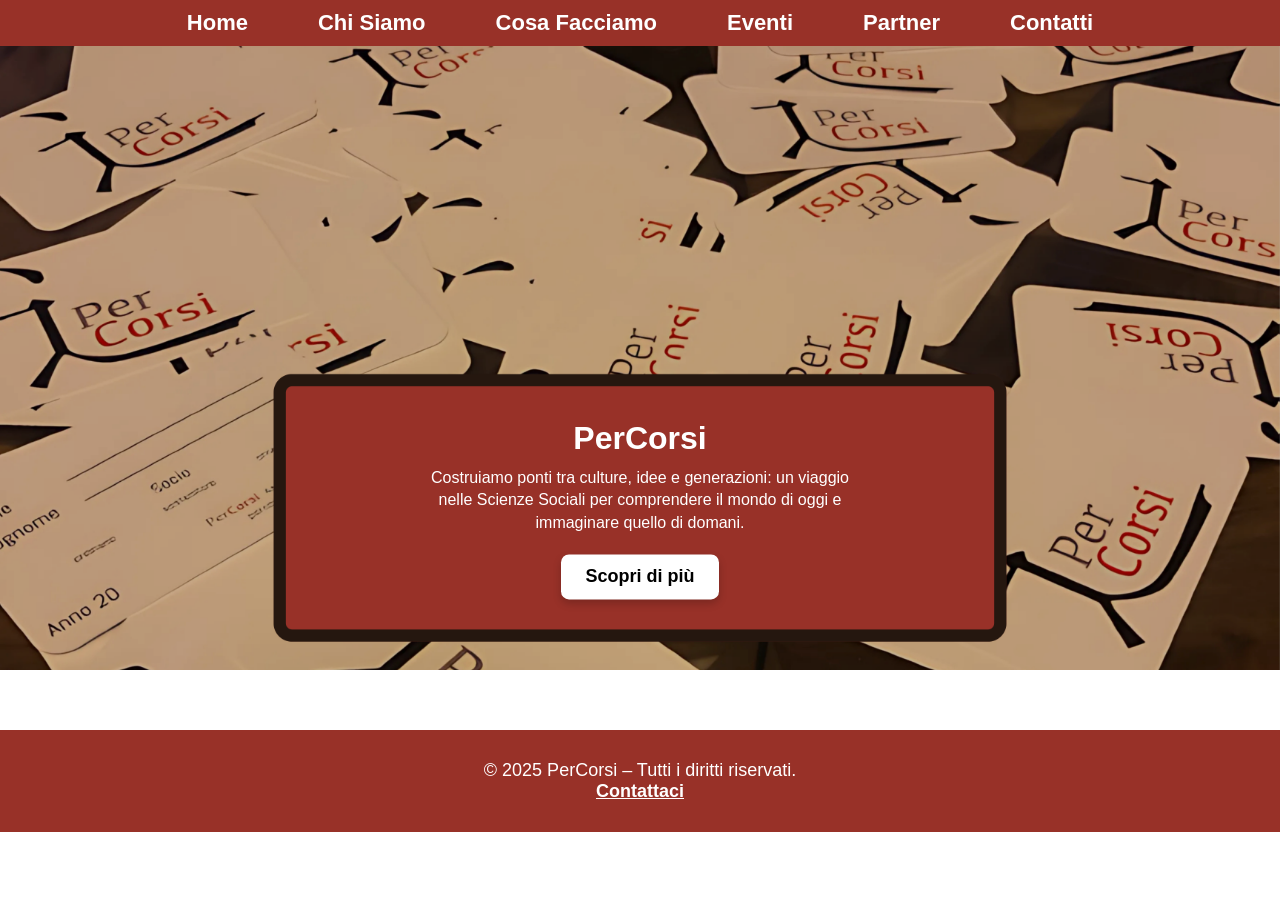
<file: index.html>
<!DOCTYPE html>
<html lang="it">

<head>
  <meta charset="UTF-8" />
  <meta name="viewport" content="width=device-width, initial-scale=1.0" />
  <title>PerCorsi</title> 
  <link rel="stylesheet" href="style.css">
  <link rel="stylesheet" href="StyleMobile.css">
  <script src="script.js"></script>
</head>

<body>

<nav>
  <div class="nav-container">
    <button class="menu-toggle" id="mobile-menu-btn" aria-label="Apri menu">☰</button>
    <ul id="nav-links">
      <li><a href="index.html">Home</a></li>
      <li><a href="chi_siamo.html">Chi Siamo</a></li>
      <li><a href="cosa_facciamo.html">Cosa Facciamo</a></li>
      <li><a href="eventi.html">Eventi</a></li>
      <li><a href="partner.html">Partner</a></li>
      <li><a href="contatti.html">Contatti</a></li>
    </ul>
  </div>
</nav>

<div class="banner-container">
  <img src="immagini/Banner_sito_Percorsi.png" alt="Banner PerCorsi" class="banner" />

  <div class="text-container">
    <h2>PerCorsi</h2>
    <p>
      Costruiamo ponti tra culture, idee e generazioni: un viaggio nelle Scienze Sociali
      per comprendere il mondo di oggi e immaginare quello di domani.
    </p>
       <a href="#contenuto" class="scroll-button">Scopri di più</a>
  </div>
</div>

<div id="contenuto" class="fade-in"></div>

<footer>
  © 2025 PerCorsi – Tutti i diritti riservati.<br>
  <a href="contatti.html">Contattaci</a>
</footer>

</body>

</html>
</file>
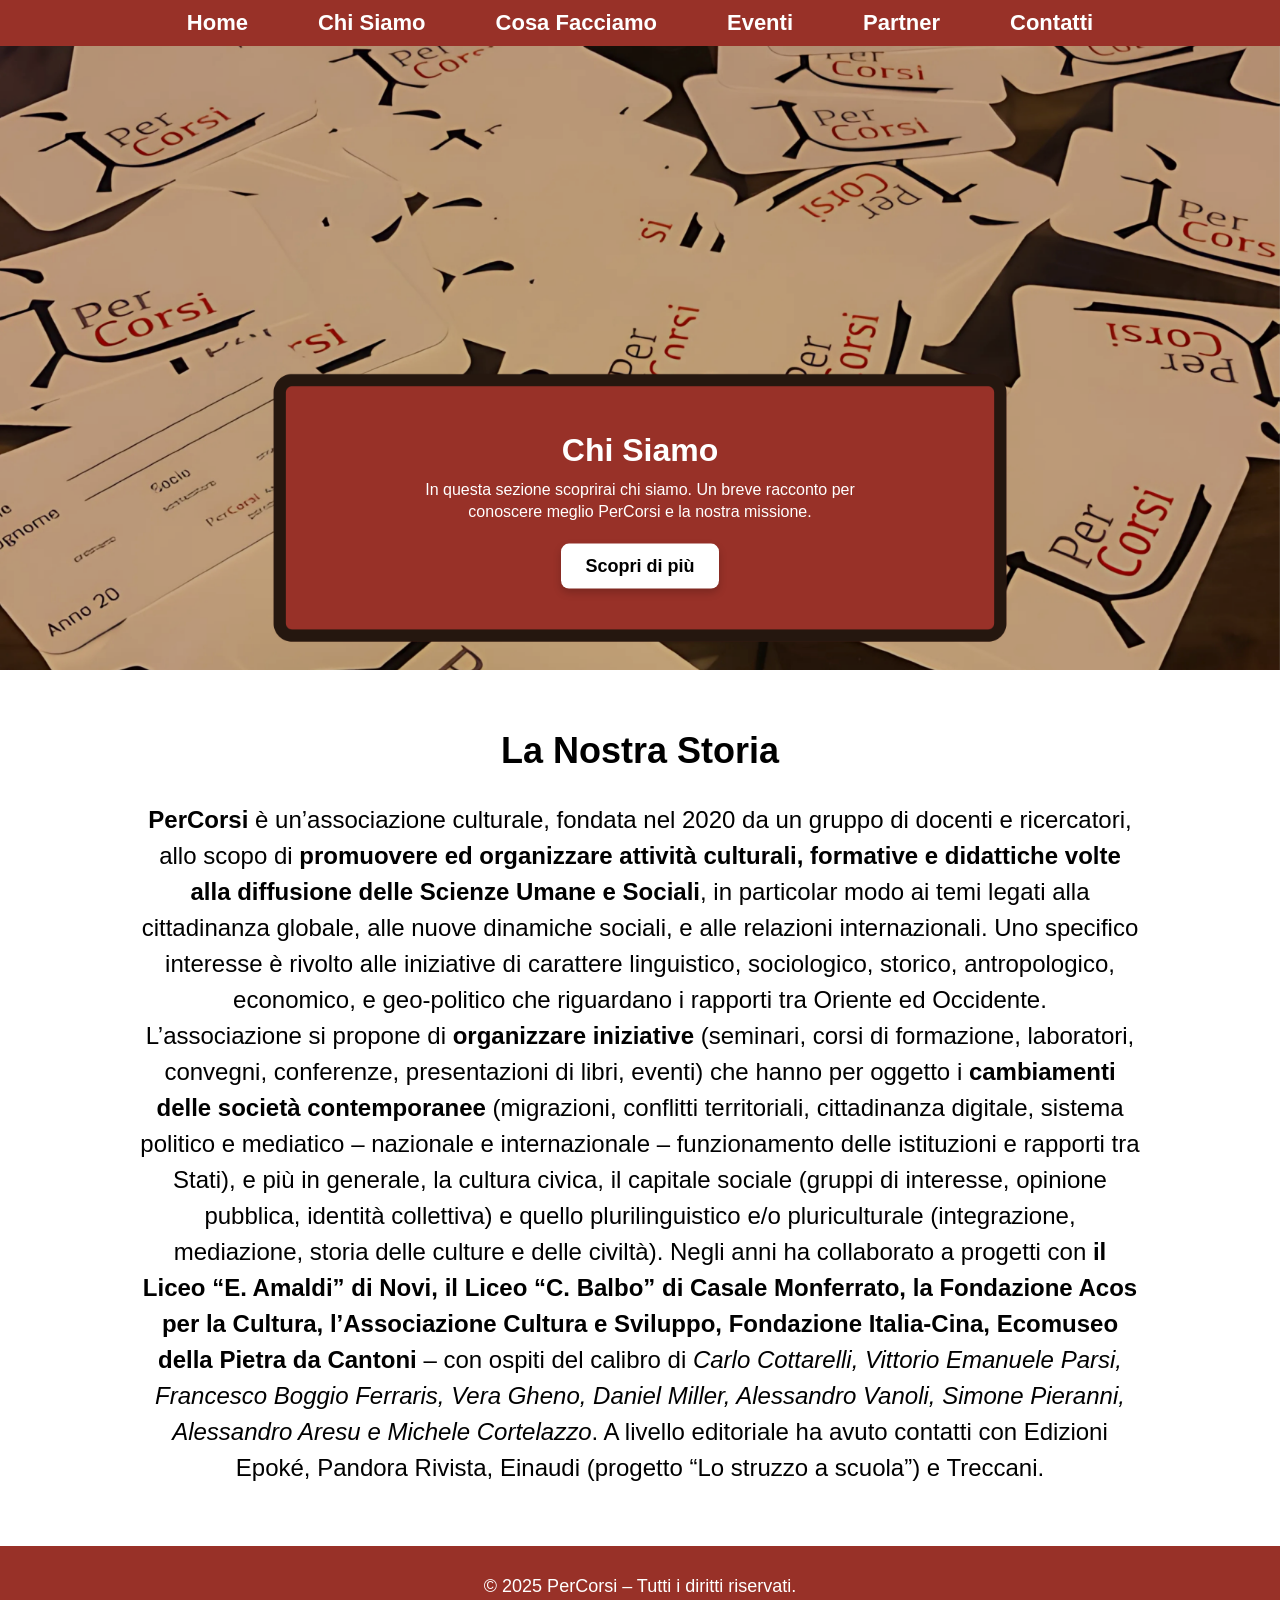
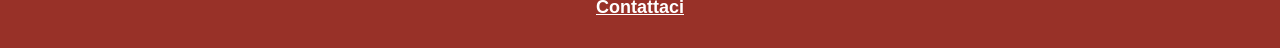
<file: chi_siamo.html>
<!DOCTYPE html>
<html lang="it">

<head>
    <meta charset="UTF-8" />
    <meta name="viewport" content="width=device-width, initial-scale=1.0" />
    <title>CHI SIAMO - PERCORSI</title>
    <link rel="stylesheet" href="style.css">
    <link rel="stylesheet" href="StyleMobile.css">
    <script src="script.js"></script>
</head>

<body>

  <nav>
    <div class="nav-container">
      <button class="menu-toggle" id="mobile-menu-btn" aria-label="Apri menu">☰</button>
      <ul id="nav-links">
        <li><a href="index.html">Home</a></li>
        <li><a href="chi_siamo.html">Chi Siamo</a></li>
        <li><a href="cosa_facciamo.html">Cosa Facciamo</a></li>
        <li><a href="eventi.html">Eventi</a></li>
        <li><a href="partner.html">Partner</a></li>
        <li><a href="contatti.html">Contatti</a></li>
      </ul>
    </div>
  </nav>

  <div class="banner-container">
    <img src="immagini/Banner_sito_Percorsi.png" alt="Banner PerCorsi" class="banner" />
    <div class="text-container">
      <h2>Chi Siamo</h2>
      <p>
        In questa sezione scoprirai chi siamo.
        Un breve racconto per conoscere meglio PerCorsi e la nostra missione.
      </p>
      <a href="#contenuto" class="scroll-button">Scopri di più</a>
    </div>
  </div>

  <div id="contenuto" class="fade-in">
    <div class="chi-siamo-container">
      <header>
        <h2>La Nostra Storia</h2>
      </header>

      <p><b>PerCorsi</b> è un’associazione culturale, fondata nel 2020 da un gruppo di docenti e ricercatori, allo scopo di <b>promuovere ed organizzare attività culturali, formative e didattiche volte alla diffusione delle Scienze Umane e Sociali</b>, in particolar modo ai temi legati alla cittadinanza globale, alle nuove dinamiche sociali, e alle relazioni internazionali. Uno specifico interesse è rivolto alle iniziative di carattere linguistico, sociologico, storico, antropologico, economico, e geo-politico che riguardano i rapporti tra Oriente ed Occidente. <br>
      L’associazione si propone di <b>organizzare iniziative</b> (seminari, corsi di formazione, laboratori, convegni, conferenze, presentazioni di libri, eventi) che hanno per oggetto i <b>cambiamenti delle società contemporanee</b> (migrazioni, conflitti territoriali, cittadinanza digitale, sistema politico e mediatico – nazionale e internazionale – funzionamento delle istituzioni e rapporti tra Stati), e più in generale, la cultura civica, il capitale sociale (gruppi di interesse, opinione pubblica, identità collettiva) e quello plurilinguistico e/o pluriculturale (integrazione, mediazione, storia delle culture e delle civiltà).
      Negli anni ha collaborato a progetti con <b>il Liceo “E. Amaldi” di Novi, il Liceo “C. Balbo” di Casale Monferrato, la Fondazione Acos per la Cultura, l’Associazione Cultura e Sviluppo, Fondazione Italia-Cina, Ecomuseo della Pietra da Cantoni</b> – con ospiti del calibro di <i>Carlo Cottarelli, Vittorio Emanuele Parsi, Francesco Boggio Ferraris, Vera Gheno, Daniel Miller, Alessandro Vanoli, Simone Pieranni, Alessandro Aresu e Michele Cortelazzo</i>. A livello editoriale ha avuto contatti con Edizioni Epoké, Pandora Rivista, Einaudi (progetto “Lo struzzo a scuola”) e Treccani. <br></p>
    </div>
  </div>

  <footer>
    © 2025 PerCorsi – Tutti i diritti riservati.<br>
    <a href="contatti.html">Contattaci</a>
  </footer>

</body>
</html>
</file>
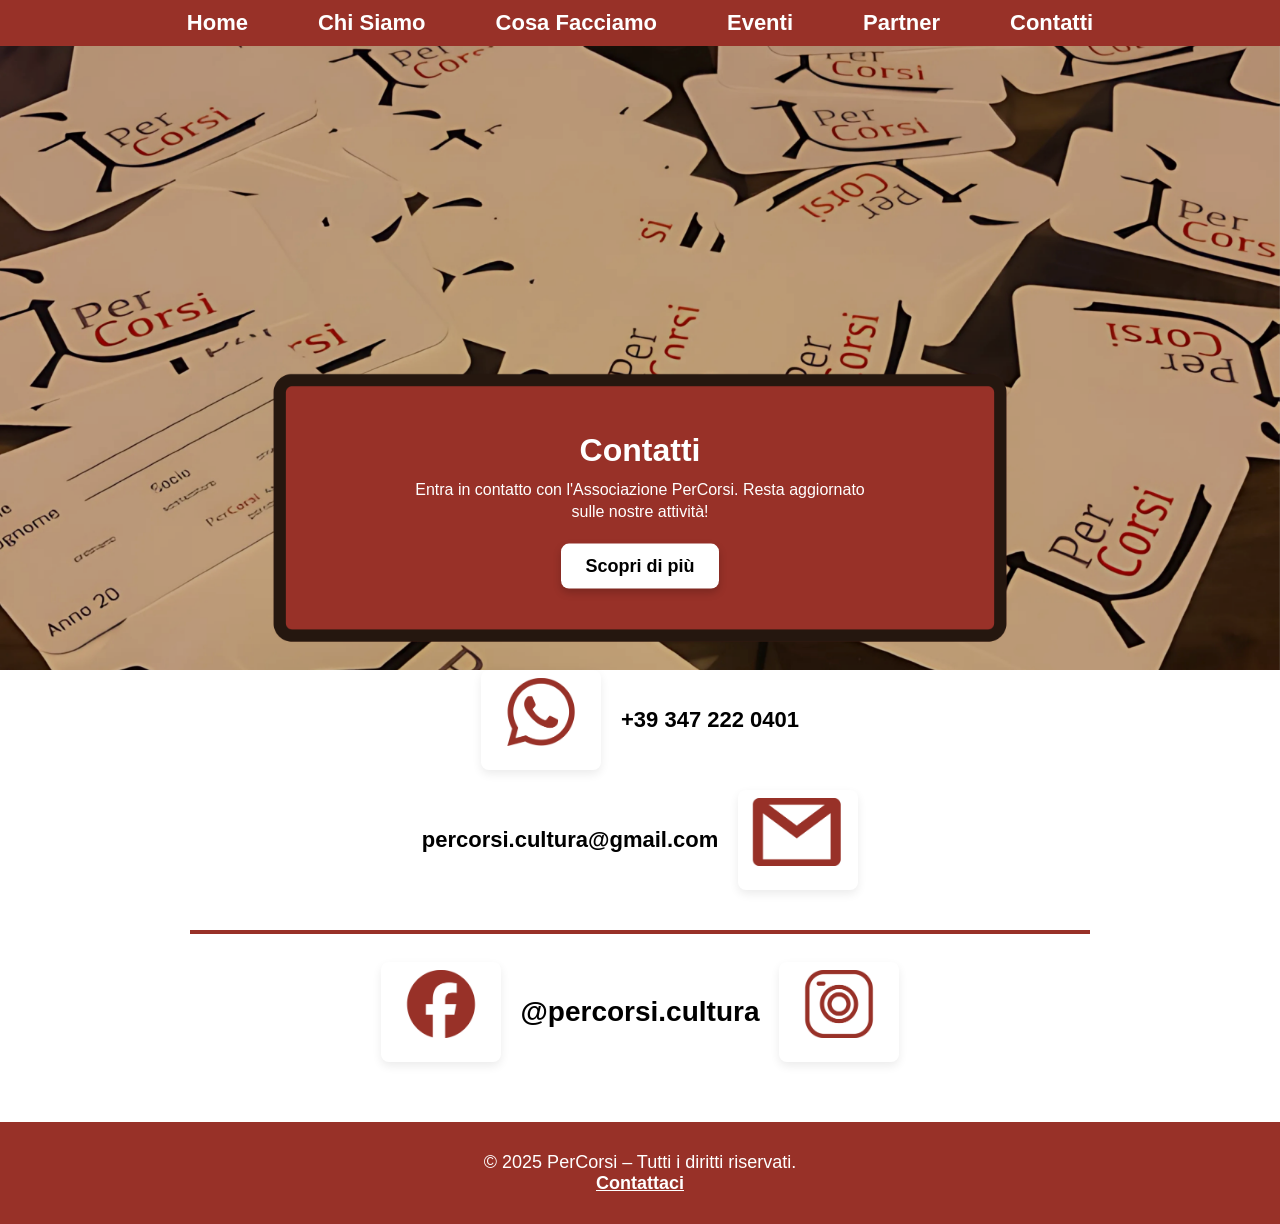
<file: contatti.html>
<!DOCTYPE html>
<html lang="it">
<head>
  <meta charset="UTF-8" />
  <meta name="viewport" content="width=device-width, initial-scale=1.0" />
  <title>CONTATTI - PERCORSI</title>
  <link rel="stylesheet" href="style.css">
  <link rel="stylesheet" href="StyleMobile.css">
  <script src="script.js"></script>
</head>
<body>

  <nav>
    <div class="nav-container">
      <button class="menu-toggle" id="mobile-menu-btn" aria-label="Apri menu">☰</button>
      <ul id="nav-links">
        <li><a href="index.html">Home</a></li>
        <li><a href="chi_siamo.html">Chi Siamo</a></li>
        <li><a href="cosa_facciamo.html">Cosa Facciamo</a></li>
        <li><a href="eventi.html">Eventi</a></li>
        <li><a href="partner.html">Partner</a></li>
        <li><a href="contatti.html">Contatti</a></li>
      </ul>
    </div>
  </nav>

  <div class="banner-container">
    <img src="immagini/Banner_sito_Percorsi.png" alt="Banner PerCorsi" class="banner" />    
    <div class="text-container">
      <h2>Contatti</h2>
      <p>Entra in contatto con l'Associazione PerCorsi. Resta aggiornato sulle nostre attività!</p>
      <a href="#contenuto" class="scroll-button">Scopri di più</a>
    </div>
  </div>

  <main id="contenuto" class="fade-in">
    <section class="section" aria-label="Contatti">
      <div class="contact-container-mobile" style="display: flex; flex-direction: column; gap: 20px; align-items: center; width: 100%;">
        
        <!-- Riga WhatsApp (Logo a sinistra, Numero al centro, Spazio vuoto/bilanciamento a destra o simmetria) -->
        <div class="contact-row-line" style="display: flex; align-items: center; gap: 20px; justify-content: center; width: 100%;">
          <div class="contact-image">
            <a class="clickable" href="tel:+393472220401">
              <img src="immagini/Logo_Whatsapp.png" alt="logo whatsapp" />
            </a>
          </div>
          <div class="contact-item" aria-label="Telefono">
            <a href="tel:+393472220401">+39 347 222 0401</a>
          </div>
        </div>

        <!-- Riga Gmail (Testo al centro, Logo a destra) -->
        <div class="contact-row-line" style="display: flex; align-items: center; gap: 20px; justify-content: center; width: 100%;">
          <div class="contact-item" aria-label="Email">
            <a href="mailto:percorsi.cultura@gmail.com">percorsi.cultura@gmail.com</a>
          </div>
          <div class="contact-image">
            <a class="clickable" href="mailto:percorsi.cultura@gmail.com">
              <img src="immagini/Logo_Gmail.png" alt="logo email" />
            </a>
          </div>
        </div>

      </div>
    </section>

    <section class="section" aria-label="Social">
      <hr class="divider" />
      
      <div class="social-row" role="group" aria-label="Social links" style="display: flex; align-items: center; gap: 20px; justify-content: center; width: 100%;">
        <div class="contact-image">
          <a class="clickable" href="https://www.facebook.com" target="_blank" rel="noopener">
            <img src="immagini/Logo_Facebook.png" alt="social facebook" />
          </a>
        </div>

        <div class="social-handle" role="link">
          <a href="https://www.instagram.scom/percorsi.cultura?igsh=c2V0c3RtYjM5Y21n" target="_blank" rel="noopener">@percorsi.cultura</a>
        </div>

        <div class="contact-image">
          <a class="clickable" href="https://www.instagram.com/percorsi.cultura?igsh=c2V0c3RtYjM5Y21n" target="_blank" rel="noopener">
            <img src="immagini/Logo_Instagram.png" alt="social instagram" />
          </a>
        </div>
      </div>
    </section>
  </main>

  <footer>
    © 2025 PerCorsi – Tutti i diritti riservati.<br />
    <a href="contatti.html">Contattaci</a>
  </footer>

</body>
</html>
</file>
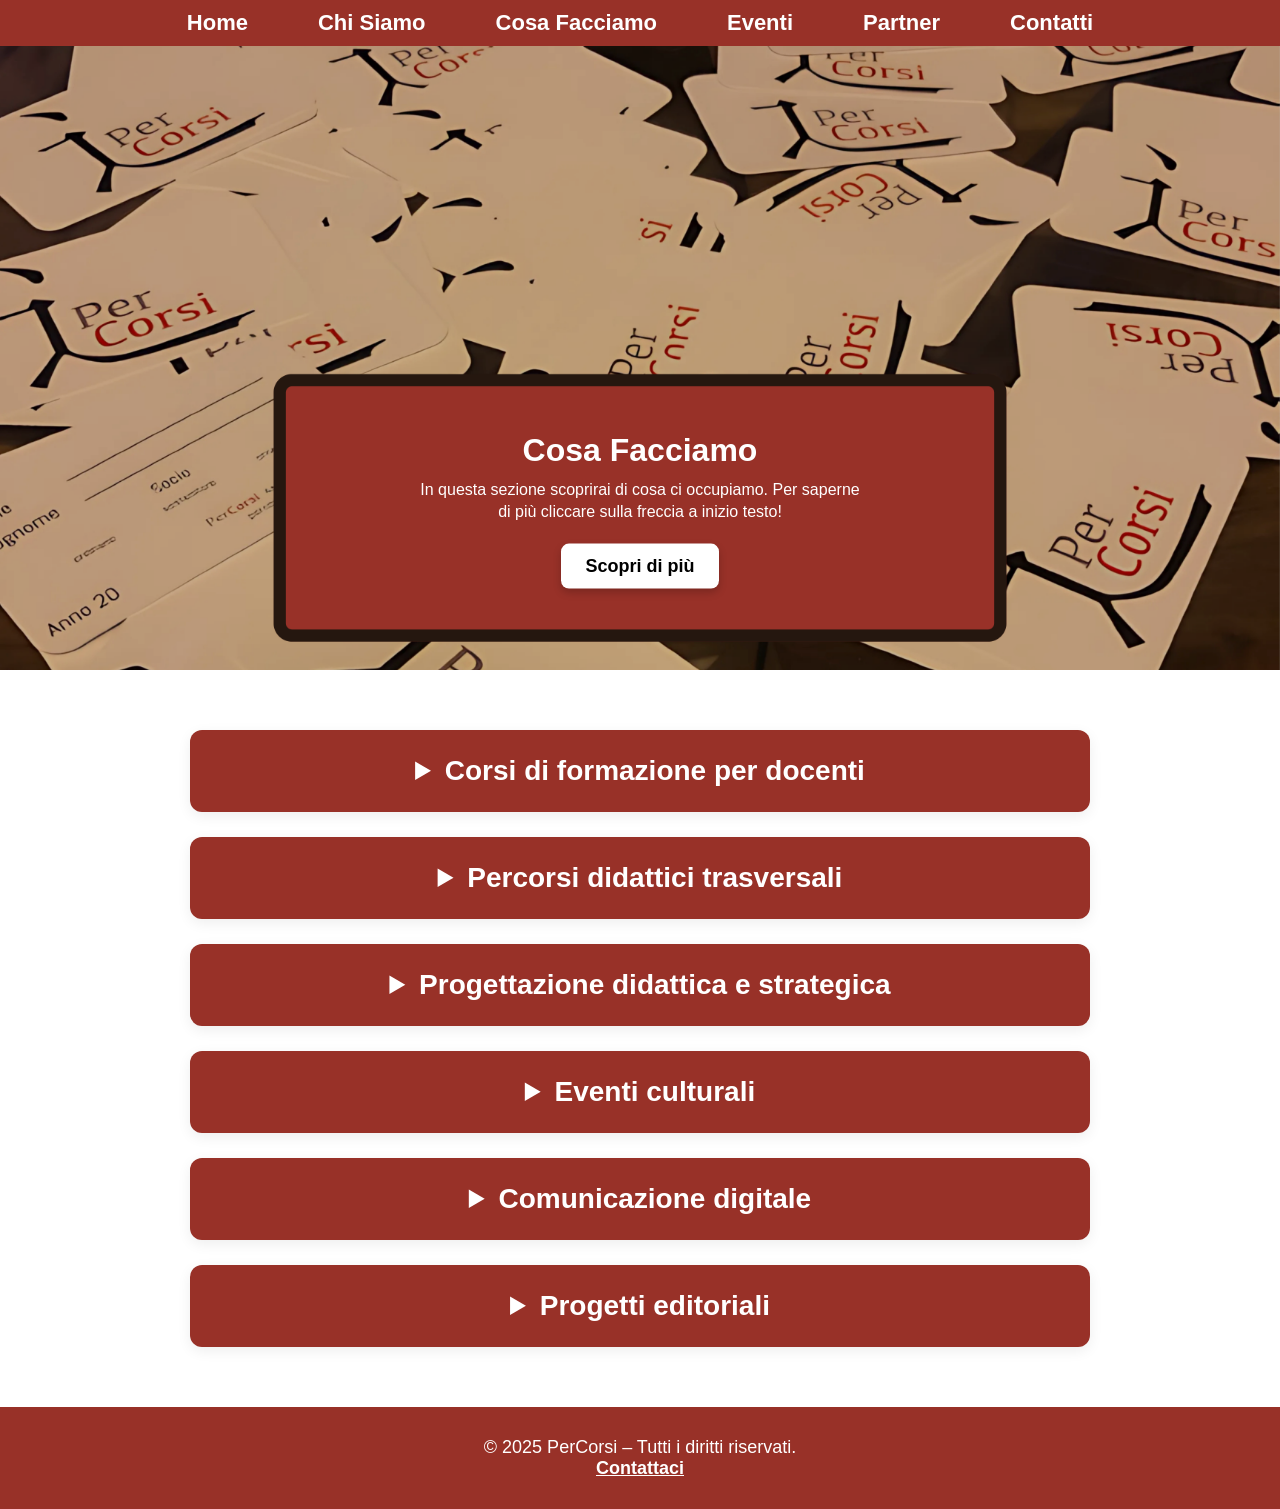
<file: cosa_facciamo.html>
<!DOCTYPE html>
<html lang="it">
<head>
  <meta charset="UTF-8" />
  <meta name="viewport" content="width=device-width, initial-scale=1.0" />
  <title>COSA FACCIAMO - PERCORSI</title>
  <link rel="stylesheet" href="style.css">
  <link rel="stylesheet" href="StyleMobile.css">
  <script src="script.js"></script>
</head>
<body>

  <nav>
    <div class="nav-container">
      <button class="menu-toggle" id="mobile-menu-btn" aria-label="Apri menu">☰</button>
      <ul id="nav-links">
        <li><a href="index.html">Home</a></li>
        <li><a href="chi_siamo.html">Chi Siamo</a></li>
        <li><a href="cosa_facciamo.html">Cosa Facciamo</a></li>
        <li><a href="eventi.html">Eventi</a></li>
        <li><a href="partner.html">Partner</a></li>
        <li><a href="contatti.html">Contatti</a></li>
      </ul>
    </div>
  </nav>

  <div class="banner-container">
    <img src="immagini/Banner_sito_Percorsi.png" alt="Banner PerCorsi" class="banner" />    
    <div class="text-container">
      <h2>Cosa Facciamo</h2>
      <p>
        In questa sezione scoprirai di cosa ci occupiamo.
        Per saperne di più cliccare sulla freccia a inizio testo!
      </p>
          <a href="#contenuto" class="scroll-button">Scopri di più</a>
    </div>
  </div>

  <div id="contenuto"></div>

  <div class="fade-in">
    <div class="attivita-list-container">

      <details class="box-attivita">
        <summary>Corsi di formazione per docenti</summary>
        <div>
          Organizziamo <b>corsi di formazione</b>, soprattutto per docenti della scuola secondaria (primo e secondo grado), esclusivamente in convenzione con gli Istituti Scolastici che ne fanno richiesta.
          Proponiamo pacchetti in base alle singole esigenze, attraverso formatori esperti in <b>lingue e letterature straniere (soprattutto orientali), storia e filosofia, diritto ed economia, tecniche di comunicazione, educazione civica, scienze umane</b>.
        </div>
      </details>

      <details class="box-attivita">
        <summary>Percorsi didattici trasversali</summary>
        <div>
          Progettiamo <b>percorsi didattici relativi all’Educazione Civica</b> e/o alle competenze trasversali rivolti agli studenti delle scuole secondarie di secondo grado,
          attraverso <b>laboratori, workshop, incontri con docenti universitari finalizzati all’orientamento in uscita</b>, in collaborazione con gli istituti scolastici
          e con gli enti di formazioni professionale nell’ambito di insegnamenti curriculari ed extracurricolari.
        </div>
      </details>

      <details class="box-attivita">
        <summary>Progettazione didattica e strategica</summary>
        <div>
          Svolgiamo in collaborazione con altri Enti, <b>attività di progettazione finalizzata alla realizzazione di iniziative
          per la promozione del territorio, della comunità</b>, con particolare riferimento a quella educativa e scolastica
          e alla valorizzazione del patrimonio culturale, anche attraverso <u>la partecipazione a bandi</u>.
        </div>
      </details>

      <details class="box-attivita">
        <summary>Eventi culturali</summary>
        <div>
          Organizziamo eventi culturali <b>gratuiti</b> di vario genere, tra cui presentazioni di <b>libri, incontri con gli autori, dibattiti, convegni, conferenze, seminari,
          workshop su tematiche di attualità</b>, legate alle principali finalità dell’Associazione (<i>storia, geopolitica, economia, antropologia, linguistica e letteratura</i>),
          invitando relatori di fama nazionale e talvolta internazionale, con la moderazione e il coordinamento dei nostri soci, experts nei vari ambiti.
        </div>
      </details>

      <details class="box-attivita">
        <summary>Comunicazione digitale</summary>
        <div>
          Promuoviamo, soprattutto attraverso i <a href="contatti.html" style="color: #fff; text-decoration: underline;">social network</a>, le <b>attività culturali realizzate sul territorio, con redazione di comunicati stampa,
          diffusione di locandine e altri materiali informativi</b>, talvolta con l’ausilio di soggetti esperti in <i>strategic planning</i>,
          per la realizzazione di campagne promozionali per la copertura di tutto corso degli eventi organizzati.
        </div>
      </details>

      <details class="box-attivita">
        <summary>Progetti editoriali</summary>
        <div>
          Collaboriamo a <b>progetti editoriali e pubblicazioni legate ad atti di convegni, iniziative pubbliche, raccolte di contributi a seguito di eventi culturali</b>;
          abbiamo realizzato contributi, saggi e articoli di approfondimento, in partnership con editori quali <i>Pandora Rivista e Edizioni Epoké</i>.
        </div>
      </details>

    </div>
  </div>

  <footer>
    © 2025 PerCorsi – Tutti i diritti riservati.<br>
    <a href="contatti.html">Contattaci</a>
  </footer>

</body>

</html>
</file>
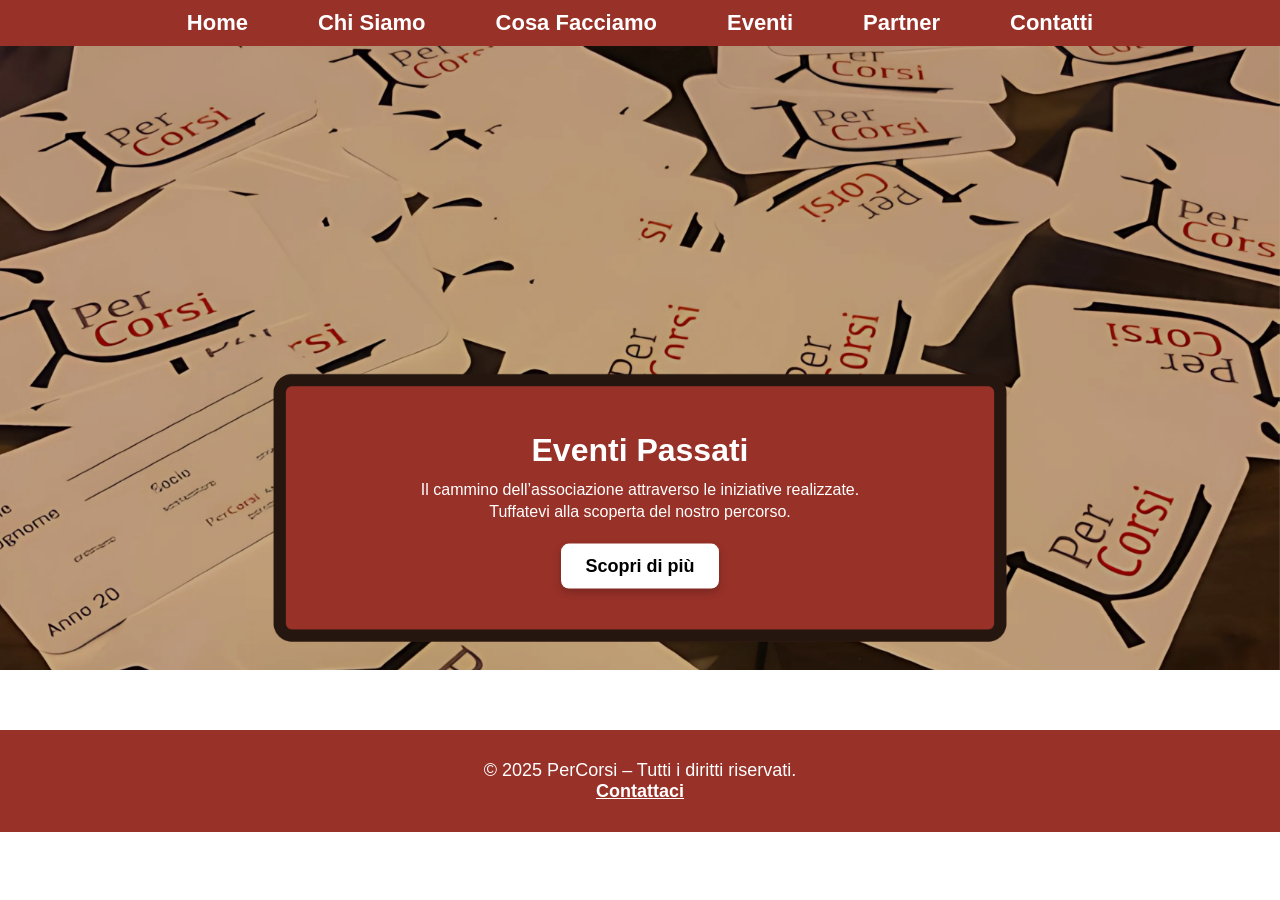
<file: eventi_passati.html>
<!DOCTYPE html>
<html lang="it">
<head>
  <meta charset="UTF-8" />
  <meta name="viewport" content="width=device-width, initial-scale=1.0" />
  <title>Eventi Passati - PERCORSI</title>
  <link rel="stylesheet" href="style.css">
  <link rel="stylesheet" href="StyleMobile.css">
  <script src="script.js"></script>
</head>
<body>

  <nav>
    <div class="nav-container">
      <button class="menu-toggle" id="mobile-menu-btn" aria-label="Apri menu">☰</button>
      <ul id="nav-links">
        <li><a href="index.html">Home</a></li>
        <li><a href="chi_siamo.html">Chi Siamo</a></li>
        <li><a href="cosa_facciamo.html">Cosa Facciamo</a></li>
        <li><a href="eventi.html">Eventi</a></li>
        <li><a href="partner.html">Partner</a></li>
        <li><a href="contatti.html">Contatti</a></li>
      </ul>
    </div>
  </nav>

  <div class="banner-container">
    <img src="immagini/Banner_sito_Percorsi.png" alt="Banner PerCorsi" class="banner" />
    <div class="text-container">
      <h2>Eventi Passati</h2>
      <p>
        Il cammino dell’associazione attraverso le iniziative realizzate. Tuffatevi alla scoperta del nostro percorso.
      </p>
          <a href="#contenuto" class="scroll-button">Scopri di più</a>
    </div>
  </div>

  <div id="contenuto"></div>

  <div class="content-area fade-in">
    </div>

  <footer>
    © 2025 PerCorsi – Tutti i diritti riservati.<br>
    <a href="contatti.html">Contattaci</a>
  </footer>

</body>
</html>
</file>
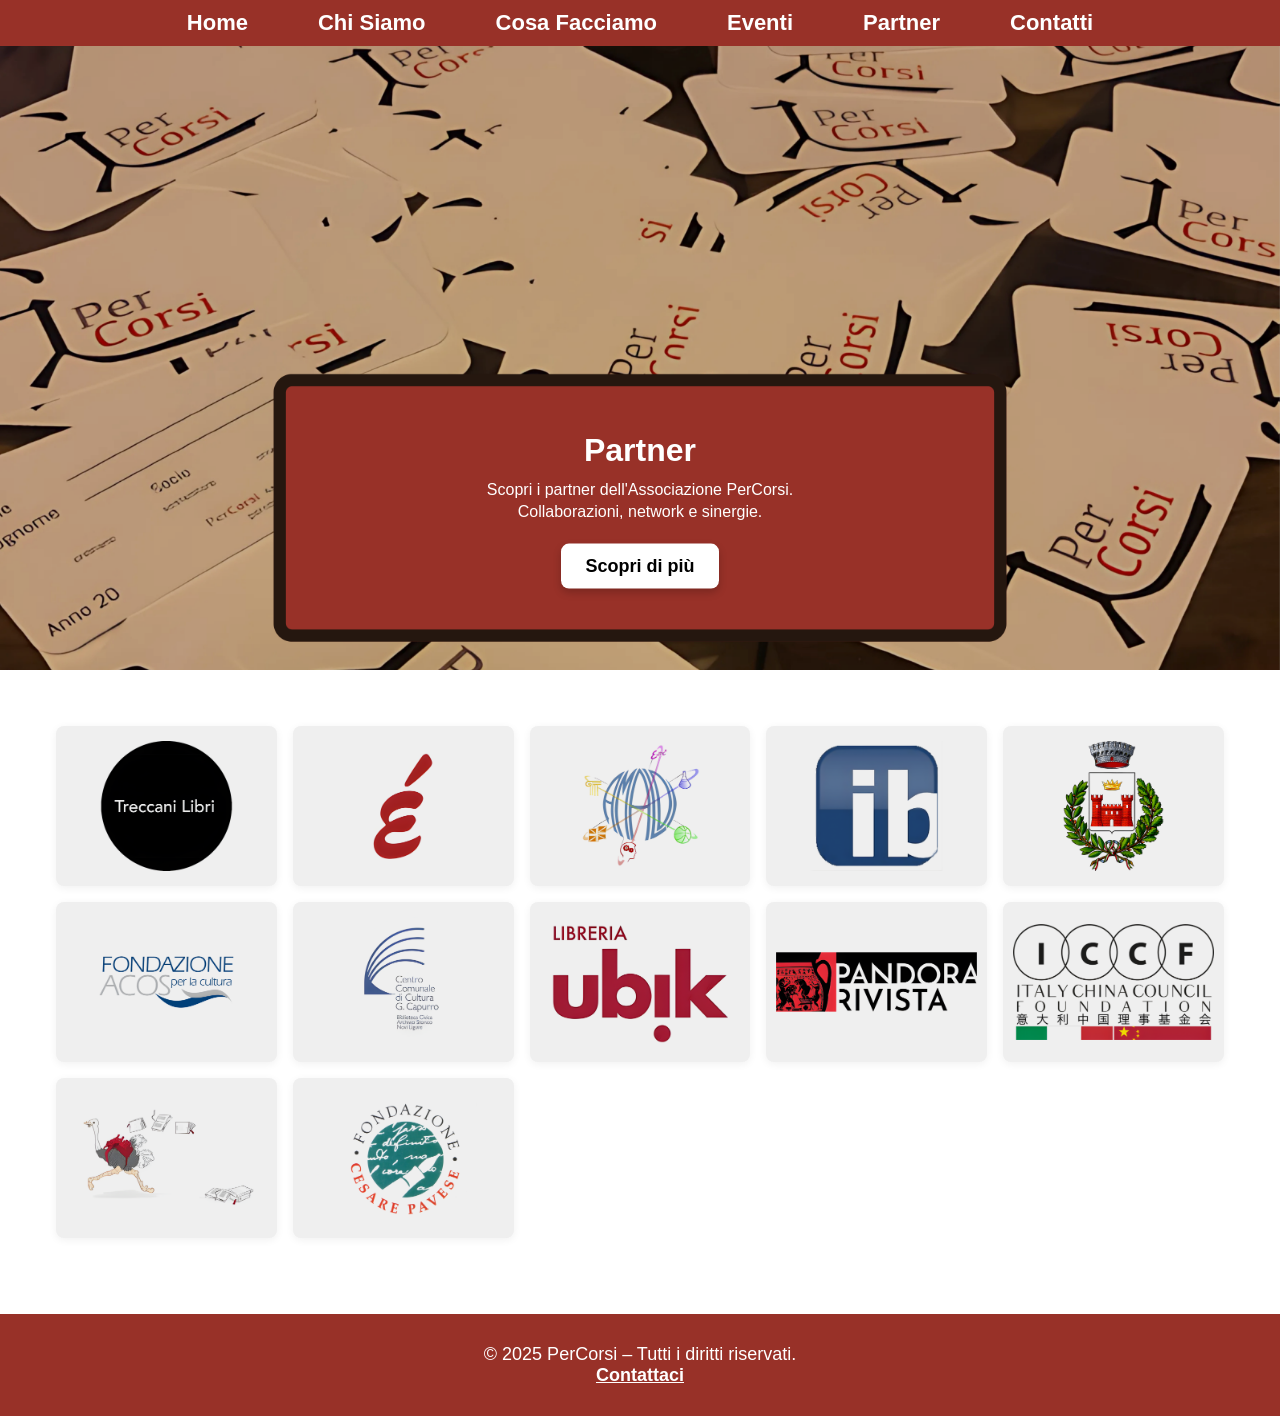
<file: partner.html>
<!DOCTYPE html>
<html lang="it">
<head>
  <meta charset="UTF-8" />
  <meta name="viewport" content="width=device-width, initial-scale=1.0" />
  <title>PARTNER - PERCORSI</title>
  <link rel="stylesheet" href="style.css">
  <link rel="stylesheet" href="StyleMobile.css">
  <script src="script.js"></script>
</head>
<body>

  <!-- Navbar -->
  <nav>
    <div class="nav-container">
      <button class="menu-toggle" id="mobile-menu-btn" aria-label="Apri menu">☰</button>
      <ul id="nav-links">
        <li><a href="index.html">Home</a></li>
        <li><a href="chi_siamo.html">Chi Siamo</a></li>
        <li><a href="cosa_facciamo.html">Cosa Facciamo</a></li>
        <li><a href="eventi.html">Eventi</a></li>
        <li><a href="partner.html">Partner</a></li>
        <li><a href="contatti.html">Contatti</a></li>
      </ul>
    </div>
  </nav>

  <!-- Banner Container -->
  <div class="banner-container">
    <img src="immagini/Banner_sito_Percorsi.png" alt="Banner PerCorsi" class="banner" />
   
    <!-- Contenitore Testo e Bottone (gestito fluidamente da style.css) -->
    <div class="text-container">
      <h2>Partner</h2>
      <p>
        Scopri i partner dell'Associazione PerCorsi.<br />
        Collaborazioni, network e sinergie.
      </p>
            <a href="#contenuto" class="scroll-button">Scopri di più</a>
    </div>
  </div>

  <main id="contenuto" class="fade-in">
    <!-- Gallery: Utilizza CSS Grid, niente più div separati per le righe -->
    <section class="gallery" aria-label="Galleria Partner / Foto" role="list">
      
      <div class="photo-box" role="listitem">
        <a href="https://www.treccanilibri.it" target="_blank" rel="noopener">
          <img src="immagini/Treccani_Libri_logo.png" alt="Treccani Libri logo" loading="lazy" />
        </a>
      </div>
      <div class="photo-box" role="listitem">
        <a href="https://edizioniepoke.it" target="_blank" rel="noopener">
          <img src="immagini/Edizioni_Epoké_logo.png" alt="Edizioni Epoké logo" loading="lazy" />
        </a>
      </div>
      <div class="photo-box" role="listitem">
        <a href="https://www.amaldinovi.edu.it" target="_blank" rel="noopener">
          <img src="immagini/Liceo_Amaldi_Novi_logo.png" alt="Liceo Amaldi Novi logo" loading="lazy" />
        </a>
      </div>
      <div class="photo-box" role="listitem">
        <a href="https://www.istitutobalbo.edu.it" target="_blank" rel="noopener">
          <img src="immagini/Istituto_Balbo_logo.png" alt="Istituto Balbo logo" loading="lazy" />
        </a>
      </div>

      <div class="photo-box" role="listitem">
        <a href="https://www.comune.cellamonte.al.it" target="_blank" rel="noopener">
          <img src="immagini/Comune_CellaMonte_logo.png" alt="Comune di Cella Monte logo" loading="lazy" />
        </a>
      </div>
      <div class="photo-box" role="listitem">
        <a href="https://www.fondazioneacos.it" target="_blank" rel="noopener">
          <img src="immagini/Fondazione_Acos_Cultura_logo.png" alt="Fondazione Acos Cultura logo" loading="lazy" />
        </a>
      </div>
      <div class="photo-box" role="listitem">
        <a href="https://fondoambiente.it/luoghi/centro-comunale-di-cultura-g-capurro-biblioteca-civica-e-archivio-storico-comunale-di-novi-liure" target="_blank" rel="noopener">
          <img src="immagini/Biblioteca_Cultura_Capurro_logo.png" alt="Biblioteca Cultura Capurro logo" loading="lazy" />
        </a>
      </div>
      <div class="photo-box" role="listitem">
        <a href="https://www.ubiklibri.it/home.html" target="_blank" rel="noopener">
          <img src="immagini/Librerie_UBIK_logo.png" alt="Librerie UBIK logo" loading="lazy" />
        </a>
      </div>

      <div class="photo-box" role="listitem">
        <a href="https://www.pandorarivista.it/" target="_blank" rel="noopener">
          <img src="immagini/Pandora_rivista_logo.png" alt="Pandora rivista logo" loading="lazy" />
        </a>
      </div>
      <div class="photo-box" role="listitem">
        <a href="https://www.italychina.org/" target="_blank" rel="noopener">
          <img src="immagini/Fondazione_Itachi_logo.png" alt="Fondazione Itachi logo" loading="lazy" />
        </a>
      </div>
      <div class="photo-box" role="listitem">
        <a href="https://lostruzzoascuola.it/info/" target="_blank" rel="noopener">
          <img src="immagini/Struzzo_Enaudi_logo.png" alt="Struzzo Einaudi logo" loading="lazy" />
        </a>
      </div>
      <div class="photo-box" role="listitem">
        <a href="https://fondazionecesarepavese.it/" target="_blank" rel="noopener">
          <img src="immagini/Fondazione_Pavese_logo.png" alt="Fondazione Pavese logo" loading="lazy" />
        </a>
      </div>

    </section>
  </main>

  <footer>
    © 2025 PerCorsi – Tutti i diritti riservati.<br>
    <a href="contatti.html">Contattaci</a>
  </footer>

</body>
</html>
</file>
<file: style.css>
html {
  scroll-behavior: smooth;
}

body {
  margin: 0;
  font-family: Arial, sans-serif;
  color: #020202;
  text-align: center;
}

nav {
  background-color: #983128;
  position: fixed;
  top: 0;
  width: 100%;
  z-index: 1000;
}

.nav-container {
  display: flex;
  justify-content: center;
  align-items: center;
  width: 100%;
  position: relative;
}

.menu-toggle {
  display: none;
  background: none;
  border: none;
  color: rgb(255, 0, 0);
  font-size: 30px;
  cursor: pointer;
  padding: 10px 20px;
}

nav ul {
  list-style: none;
  margin: 0;
  padding: 10px 0;
  display: flex;
  gap: 30px;
  justify-content: center;
}

nav ul li a {
  color: white;
  text-decoration: none;
  font-size: 22px;
  font-weight: bold;
  padding: 8px 20px;
  border-radius: 8px;
  position: relative;
  overflow: hidden;
  transition: color 0.3s;
  z-index: 1;
}

nav ul li a::before {
  content: "";
  position: absolute;
  top: 0;
  right: 0;
  width: 0;
  height: 100%;
  background: rgba(86,0,20,0.7);
  z-index: -1;
  transition: width 0.4s cubic-bezier(.4,0,.2,1);
  border-radius: 8px;
}

nav ul li a:hover::before {
  width: 100%;
  left: 0;
  right: auto;
}

nav ul li a:hover {
  color: #fff;
  text-decoration: none;
}

.banner-container {
  position: relative;
  width: 100%;
  display: block;
  margin-top: 30px;
}

.banner {
  width: 100%;
  height: auto;
  display: block;
}

.text-container {
  position: absolute;
  top: 75%;
  left: 50%;
  transform: translate(-50%, -50%);
  display: flex;
  flex-direction: column;
  align-items: center;
  text-align: center;
  color: white;
  width: 90%;
  max-width: 450px;
  z-index: 11;
}

.text-container h2 {
  margin: 0 0 10px 0;
  font-size: 32px;
  font-weight: bold;
}

.text-container p {
  margin: 0 0 20px 0;
  font-size: 16px;
  line-height: 1.4;
}

.scroll-button {
  display: inline-block;
  background-color: white;
  color: black;
  padding: 12px 24px;
  font-size: 18px;
  font-weight: bold;
  border: none;
  border-radius: 8px;
  text-decoration: none;
  transition: background 0.3s, color 0.3s;
  box-shadow: 0 4px 8px rgba(0,0,0,0.2);
  cursor: pointer;
  white-space: nowrap;
}

.scroll-button:hover {
  background-color: #f0f0f0;
  color: #333;
}

.fade-in {
  opacity: 0;
  transform: translateY(20px);
  transition: all 0.8s ease-out;
}

.fade-in.visible {
  opacity: 1;
  transform: translateY(0);
}

.chi-siamo-container {
  color: #000;
  font-family: Arial, sans-serif;
  font-size: 24px;
  max-width: 1000px;
  margin: 60px auto 0 auto;
  padding: 0 20px;
  text-align: center;
}

.chi-siamo-container p {
  margin-bottom: 40px;
  line-height: 1.5;
}

.attivita-list-container {
  margin: 60px auto 40px auto;
  max-width: 900px;
  padding: 0 16px;
  text-align: center;
}

.box-attivita {
  background-color: #983128;
  color: #fff;
  padding: 15px 25px;
  margin: 25px auto;
  width: auto;
  border-radius: 12px;
  box-shadow: 0 4px 14px rgba(0,0,0,0.07);
  position: relative;
  transition: transform 0.2s cubic-bezier(.4,0,.2,1), box-shadow 0.25s cubic-bezier(.4,0,.2,1);
}

.box-attivita:hover {
  transform: scale(1.03);
  box-shadow: 0 8px 24px rgba(86,0,20,0.25), 0 1.5px 8px rgba(0,0,0,0.13);
  z-index: 2;
}

.box-attivita summary {
  cursor: pointer;
  font-weight: bold;
  color: #fff;
  font-size: 28px;
  padding: 10px 0;
  outline: none;
  text-align: center;
}

.box-attivita[open] summary {
  color: #ffd6c7;
}

.box-attivita div {
  margin-top: 15px;
  color: #fff;
  font-size: 20px;
  text-align: center;
  background: rgba(0,0,0,0.15);
  padding: 15px;
  border-radius: 8px;
  line-height: 1.5;
}

.bottone-centrale {
  display: flex;
  justify-content: center;
  margin: 40px 0 20px 0;
}

.bottone-centrale button {
  background-color: #983128;
  color: white;
  border: none;
  padding: 18px 36px;
  font-size: 26px;
  font-weight: bold;
  border-radius: 12px;
  cursor: pointer;
  transition: background-color 0.3s, transform 0.2s cubic-bezier(.4,0,.2,1), box-shadow 0.25s cubic-bezier(.4,0,.2,1);
}

.bottone-centrale button:hover {
  background-color: #751f1a;
  transform: scale(1.08);
  box-shadow: 0 8px 24px rgba(86,0,20,0.25), 0 1.5px 8px rgba(0,0,0,0.13);
}

.locandina-section {
  background: #ffffff;
  color: #222;
  padding: 40px 16px;
  display: flex;
  justify-content: center;
  align-items: center;
}

.locandina-wrapper {
  max-width: 900px;
  width: 100%;
  text-align: center;
}

.locandina-wrapper h3 {
  margin: 0 0 24px 0;
  font-size: 36px;
  font-weight: bold;
  color: #983128;
  text-align: center;
}

.locandina-figure {
  display: inline-block;
  margin: 0 0 16px 0;
  text-align: center;
}

.locandina-figure img {
  display: block;
  margin: 0 auto;
  max-width: 420px;
  width: 100%;
  height: auto;
  cursor: pointer;
  border-radius: 8px;
  box-shadow: 0 8px 20px rgba(0,0,0,0.12);
  transition: transform 0.18s ease, box-shadow 0.18s ease;
}

.locandina-figure img:focus,
.locandina-figure img:hover {
  transform: translateY(-4px) scale(1.02);
  outline: 3px solid rgba(152,49,40,0.12);
}

.locandina-caption {
  font-size: 15px;
  color: #555;
  margin-top: 10px;
  font-weight: bold;
  text-align: center;
}

.locandina-details {
  margin-top: 20px;
  text-align: center;
  background: #fff;
  border-radius: 8px;
  padding: 20px;
  box-shadow: 0 6px 18px rgba(0,0,0,0.06);
  font-size: 18px;
  line-height: 1.5;
  color: #222;
}

.lightbox {
  display: none;
  position: fixed;
  inset: 0;
  background: rgba(0,0,0,0.85);
  align-items: center;
  justify-content: center;
  z-index: 2000;
  padding: 24px;
}

.lightbox.visible {
  display: flex;
}

.lightbox img {
  max-width: 96%;
  max-height: 92%;
  border-radius: 6px;
  box-shadow: 0 20px 50px rgba(0,0,0,0.6);
  margin: 0 auto;
  display: block;
}

.lightbox-close {
  position: absolute;
  top: 18px;
  right: 18px;
  background: transparent;
  color: #fff;
  border: none;
  font-size: 40px;
  line-height: 1;
  cursor: pointer;
  padding: 6px 10px;
  opacity: 0.95;
}

.lightbox-close:focus {
  outline: 2px solid #fff;
  border-radius: 4px;
}

.gallery {
  max-width: 1200px;
  margin: 40px auto;
  padding: 16px;
  background: #fff;
  color: #000;
  box-sizing: border-box;
  display: grid;
  grid-template-columns: repeat(auto-fit, minmax(220px, 1fr));
  gap: 16px;
  justify-items: center;
}

.photo-box {
  background: #efefef;
  border-radius: 8px;
  overflow: hidden;
  height: 160px;
  display: flex;
  align-items: center;
  justify-content: center;
  position: relative;
  box-shadow: 0 2px 8px rgba(0,0,0,0.06);
  transition: transform 0.18s cubic-bezier(.4,0,.2,1), box-shadow 0.18s;
  width: 100%;
  box-sizing: border-box;
}

.photo-box:hover {
  transform: scale(1.06);
  box-shadow: 0 10px 30px rgba(86,0,20,0.25), 0 2px 8px rgba(0,0,0,0.12);
  z-index: 2;
}

.photo-box a {
  display: block;
  width: 100%;
  height: 100%;
}

.photo-box img {
  width: 100%;
  height: 100%;
  object-fit: contain;
  display: block;
  background: #fff;
  padding: 10px;
  box-sizing: border-box;
  margin: 0 auto;
  mix-blend-mode: multiply;
}

.divider {
  height: 4px;
  background: #983128;
  border: none;
  width: 80%;
  max-width: 900px;
  margin: 0 auto 28px;
}

.section {
  max-width: 1200px;
  margin: 0 auto 40px;
  padding: 0 16px;
  box-sizing: border-box;
  text-align: center;
}

.contact-row {
  display: grid;
  grid-template-columns: 140px 1fr 1fr 140px;
  align-items: center;
  justify-items: center;
  gap: 24px;
  width: 100%;
  box-sizing: border-box;
}

/* BOX FISSO PER TUTTI I LOGHI DEI CONTATTI E SOCIAL PER EVITARE DIFFERENZE DI BORDO */
.contact-image {
  width: 120px;
  height: 100px;
  display: flex;
  align-items: center;
  justify-content: center;
  overflow: hidden;
  border-radius: 8px;
  background: #fff;
  box-shadow: 0 4px 10px rgba(0,0,0,0.08);
  padding: 8px;
  box-sizing: border-box;
}

.contact-image img {
  max-width: 100%;
  max-height: 100%;
  object-fit: contain;
  display: block;
  margin: 0 auto;
  mix-blend-mode: multiply;
}

.contact-item {
  font-size: 22px;
  color: #000;
  display: flex;
  align-items: center;
  justify-content: center;
  text-align: center;
}

.contact-item a,
.social-handle a {
  color: #000 !important;
  text-decoration: none;
  font-weight: bold;
}

.contact-item a:hover,
.social-handle a:hover {
  text-decoration: underline;
}

.social-row {
  display: grid;
  grid-template-columns: 140px 1fr 140px;
  align-items: center;
  justify-items: center;
  gap: 24px;
  width: 100%;
  box-sizing: border-box;
  margin-top: 8px;
}

.social-handle {
  text-align: center;
  font-size: 28px;
  font-weight: bold;
}

.clickable {
  display: block;
  width: 100%;
  height: 100%;
}

footer {
  background-color: #983128;
  color: #fff;
  text-align: center;
  padding: 30px 10px;
  font-size: 18px;
  margin-top: 60px;
}

footer a {
  color: #fff;
  text-decoration: underline;
  font-weight: bold;
}
</file>
<file: StyleMobile.css>
html {
  scroll-behavior: smooth;
}

body {
  margin: 0;
  font-family: Arial, sans-serif;
  color: #020202;
  text-align: center;
}

nav {
  background-color: #983128;
  position: fixed;
  top: 0;
  width: 100%;
  z-index: 1000;
}

.nav-container {
  display: flex;
  justify-content: center;
  align-items: center;
  width: 100%;
  position: relative;
}

.menu-toggle,
#mobile-menu-btn {
  display: none;
  background: none;
  border: none;
  color: #ffffff;
  font-size: 30px;
  cursor: pointer;
  padding: 10px 20px;
}

nav ul {
  list-style: none;
  margin: 0;
  padding: 10px 0;
  display: flex;
  gap: 30px;
  justify-content: center;
}

nav ul li a {
  color: white;
  text-decoration: none;
  font-size: 22px;
  font-weight: bold;
  padding: 8px 20px;
  border-radius: 8px;
  position: relative;
  overflow: hidden;
  transition: color 0.3s;
  z-index: 1;
}

nav ul li a::before {
  content: "";
  position: absolute;
  top: 0;
  right: 0;
  width: 0;
  height: 100%;
  background: rgba(86,0,20,0.7);
  z-index: -1;
  transition: width 0.4s cubic-bezier(.4,0,.2,1);
  border-radius: 8px;
}

nav ul li a:hover::before {
  width: 100%;
  left: 0;
  right: auto;
}

nav ul li a:hover {
  color: #fff;
  text-decoration: none;
}

.banner-container {
  position: relative;
  width: 100%;
  display: block;
  margin-top: 30px;
}

.banner {
  width: 100%;
  height: auto;
  display: block;
}

.text-container h2 {
  margin: 0 0 10px 0;
  font-size: 32px;
  font-weight: bold;
}

.text-container p {
  margin: 0 0 20px 0;
  font-size: 16px;
  line-height: 1.4;
}

.scroll-button {
  display: inline-block;
  background-color: white;
  color: black;
  padding: 12px 24px;
  font-size: 18px;
  font-weight: bold;
  border: none;
  border-radius: 8px;
  text-decoration: none;
  transition: background 0.3s, color 0.3s;
  box-shadow: 0 4px 8px rgba(0,0,0,0.2);
  cursor: pointer;
  white-space: nowrap;
}

.scroll-button:hover {
  background-color: #f0f0f0;
  color: #333;
}

.fade-in {
  opacity: 0;
  transform: translateY(20px);
  transition: all 0.8s ease-out;
}

.fade-in.visible {
  opacity: 1;
  transform: translateY(0);
}

.chi-siamo-container {
  color: #000;
  font-family: Arial, sans-serif;
  font-size: 24px;
  max-width: 1000px;
  margin: 60px auto 0 auto;
  padding: 0 20px;
  text-align: center;
}

.chi-siamo-container p {
  margin-bottom: 40px;
  line-height: 1.5;
}

.attivita-list-container {
  margin: 60px auto 40px auto;
  max-width: 900px;
  padding: 0 16px;
  text-align: center;
}

.box-attivita {
  background-color: #983128;
  color: #fff;
  padding: 15px 25px;
  margin: 25px auto;
  width: auto;
  border-radius: 12px;
  box-shadow: 0 4px 14px rgba(0,0,0,0.07);
  position: relative;
  transition: transform 0.2s cubic-bezier(.4,0,.2,1), box-shadow 0.25s cubic-bezier(.4,0,.2,1);
}

.box-attivita:hover {
  transform: scale(1.03);
  box-shadow: 0 8px 24px rgba(86,0,20,0.25), 0 1.5px 8px rgba(0,0,0,0.13);
  z-index: 2;
}

.box-attivita summary {
  cursor: pointer;
  font-weight: bold;
  color: #fff;
  font-size: 28px;
  padding: 10px 0;
  outline: none;
  text-align: center;
}

.box-attivita[open] summary {
  color: #ffd6c7;
}

.box-attivita div {
  margin-top: 15px;
  color: #fff;
  font-size: 20px;
  text-align: center;
  background: rgba(0,0,0,0.15);
  padding: 15px;
  border-radius: 8px;
  line-height: 1.5;
}

.bottone-centrale {
  display: flex;
  justify-content: center;
  margin: 40px 0 20px 0;
}

.bottone-centrale button {
  background-color: #983128;
  color: white;
  border: none;
  padding: 18px 36px;
  font-size: 26px;
  font-weight: bold;
  border-radius: 12px;
  cursor: pointer;
  transition: background-color 0.3s, transform 0.2s cubic-bezier(.4,0,.2,1), box-shadow 0.25s cubic-bezier(.4,0,.2,1);
}

.bottone-centrale button:hover {
  background-color: #751f1a;
  transform: scale(1.08);
  box-shadow: 0 8px 24px rgba(86,0,20,0.25), 0 1.5px 8px rgba(0,0,0,0.13);
}

.locandina-section {
  background: #ffffff;
  color: #222;
  padding: 40px 16px;
  display: flex;
  justify-content: center;
  align-items: center;
}

.locandina-wrapper {
  max-width: 900px;
  width: 100%;
  text-align: center;
}

.locandina-wrapper h3 {
  margin: 0 0 24px 0;
  font-size: 36px;
  font-weight: bold;
  color: #983128;
  text-align: center;
}

.locandina-figure {
  display: inline-block;
  margin: 0 0 16px 0;
  text-align: center;
}

.locandina-figure img {
  display: block;
  margin: 0 auto;
  max-width: 420px;
  width: 100%;
  height: auto;
  cursor: pointer;
  border-radius: 8px;
  box-shadow: 0 8px 20px rgba(0,0,0,0.12);
  transition: transform 0.18s ease, box-shadow 0.18s ease;
}

.locandina-figure img:focus,
.locandina-figure img:hover {
  transform: translateY(-4px) scale(1.02);
  outline: 3px solid rgba(152,49,40,0.12);
}

.locandina-caption {
  font-size: 15px;
  color: #555;
  margin-top: 10px;
  font-weight: bold;
  text-align: center;
}

.locandina-details {
  margin-top: 20px;
  text-align: center;
  background: #fff;
  border-radius: 8px;
  padding: 20px;
  box-shadow: 0 6px 18px rgba(0,0,0,0.06);
  font-size: 18px;
  line-height: 1.5;
  color: #222;
}

.lightbox {
  display: none;
  position: fixed;
  inset: 0;
  background: rgba(0,0,0,0.85);
  align-items: center;
  justify-content: center;
  z-index: 2000;
  padding: 24px;
}

.lightbox.visible {
  display: flex;
}

.lightbox img {
  max-width: 96%;
  max-height: 92%;
  border-radius: 6px;
  box-shadow: 0 20px 50px rgba(0,0,0,0.6);
  margin: 0 auto;
  display: block;
}

.lightbox-close {
  position: absolute;
  top: 18px;
  right: 18px;
  background: transparent;
  color: #fff;
  border: none;
  font-size: 40px;
  line-height: 1;
  cursor: pointer;
  padding: 6px 10px;
  opacity: 0.95;
}

.lightbox-close:focus {
  outline: 2px solid #fff;
  border-radius: 4px;
}

.gallery {
  max-width: 1200px;
  margin: 40px auto;
  padding: 16px;
  background: #fff;
  color: #000;
  box-sizing: border-box;
  display: grid;
  grid-template-columns: repeat(auto-fit, minmax(220px, 1fr));
  gap: 16px;
  justify-items: center;
}

.photo-box {
  background: #efefef;
  border-radius: 8px;
  overflow: hidden;
  height: 160px;
  display: flex;
  align-items: center;
  justify-content: center;
  position: relative;
  box-shadow: 0 2px 8px rgba(0,0,0,0.06);
  transition: transform 0.18s cubic-bezier(.4,0,.2,1), box-shadow 0.18s;
  width: 100%;
  box-sizing: border-box;
}

.photo-box:hover {
  transform: scale(1.06);
  box-shadow: 0 10px 30px rgba(86,0,20,0.25), 0 2px 8px rgba(0,0,0,0.12);
  z-index: 2;
}

.photo-box a {
  display: block;
  width: 100%;
  height: 100%;
}

.photo-box img {
  width: 100%;
  height: 100%;
  object-fit: contain;
  display: block;
  background: #fff;
  padding: 10px;
  box-sizing: border-box;
  margin: 0 auto;
  mix-blend-mode: multiply;
}

.divider {
  height: 4px;
  background: #983128;
  border: none;
  width: 80%;
  max-width: 900px;
  margin: 0 auto 28px;
}

.section {
  max-width: 1200px;
  margin: 0 auto 40px;
  padding: 0 16px;
  box-sizing: border-box;
  text-align: center;
}

.contact-row {
  display: grid;
  grid-template-columns: 140px 1fr 1fr 140px;
  align-items: center;
  justify-items: center;
  gap: 24px;
  width: 100%;
  box-sizing: border-box;
}

.contact-image {
  width: 120px;
  height: 100px;
  display: flex;
  align-items: center;
  justify-content: center;
  overflow: hidden;
  border-radius: 8px;
  background: #fff;
  box-shadow: 0 4px 10px rgba(0,0,0,0.08);
  padding: 8px;
  box-sizing: border-box;
}

.contact-image img {
  max-width: 100%;
  max-height: 100%;
  object-fit: contain;
  display: block;
  margin: 0 auto;
  mix-blend-mode: multiply;
}

.contact-item {
  font-size: 22px;
  color: #000;
  display: flex;
  align-items: center;
  justify-content: center;
  text-align: center;
}

.contact-item a,
.social-handle a {
  color: #000 !important;
  text-decoration: none;
  font-weight: bold;
}

.contact-item a:hover,
.social-handle a:hover {
  text-decoration: underline;
}

.social-row {
  display: grid;
  grid-template-columns: 140px 1fr 140px;
  align-items: center;
  justify-items: center;
  gap: 24px;
  width: 100%;
  box-sizing: border-box;
  margin-top: 8px;
}

.social-handle {
  text-align: center;
  font-size: 28px;
  font-weight: bold;
}

.clickable {
  display: block;
  width: 100%;
  height: 100%;
}

footer {
  background-color: #983128;
  color: #fff;
  text-align: center;
  padding: 30px 10px;
  font-size: 18px;
  margin-top: 60px;
}

footer a {
  color: #fff;
  text-decoration: underline;
  font-weight: bold;
}

@media (max-width: 991px) {
  body {
    padding-left: 0;
    padding-right: 0;
    margin-left: 0;
    margin-right: 0;
    overflow-x: hidden;
  }

  .banner-container {
    background-color: #983128;
    padding: 30px 0;
    margin-top: 50px;
    width: 100%;
    box-sizing: border-box;
  }

  .banner {
    display: none;
  }

  .text-container {
    position: relative;
    top: 0;
    left: 0;
    transform: none;
    margin: 0 auto;
    width: 100%;
    max-width: 100%;
    padding: 0;
    box-sizing: border-box;
  }

  .nav-container {
    justify-content: flex-end;
    padding: 5px 0;
    box-sizing: border-box;
  }

  .menu-toggle,
  #mobile-menu-btn {
    display: block;
    padding: 10px 5px;
  }

  nav ul,
  #nav-links {
    display: none;
    flex-direction: column;
    width: 100%;
    position: absolute;
    top: 100%;
    left: 0;
    background-color: #983128;
    box-shadow: 0 8px 16px rgba(0,0,0,0.2);
    padding: 0;
    gap: 0;
  }

  nav ul.active,
  #nav-links.active {
    display: flex;
  }

  nav ul li {
    width: 100%;
  }

  nav ul li a {
    font-size: 18px;
    padding: 12px 0;
    display: block;
    border-radius: 0;
  }

  nav ul li a::before {
    border-radius: 0;
  }

  .text-container h2 {
    font-size: 24px;
  }

  .text-container p {
    font-size: 14px;
    margin-bottom: 12px;
  }

  .scroll-button {
    font-size: 15px;
    padding: 10px 18px;
  }

  .chi-siamo-container {
    font-size: 18px;
    margin: 30px auto 0 auto;
    padding: 0;
    max-width: 100%;
    box-sizing: border-box;
  }

  .chi-siamo-container p {
    margin-bottom: 20px;
  }

  .attivita-list-container {
    margin: 30px auto 20px auto;
    padding: 0;
    max-width: 100%;
    box-sizing: border-box;
  }

  .box-attivita {
    padding: 10px 0;
    margin: 15px 0;
    width: 100%;
    box-sizing: border-box;
  }

  .box-attivita summary {
    font-size: 20px;
  }

  .box-attivita div {
    font-size: 16px;
    padding: 10px 0;
  }

  .bottone-centrale {
    margin: 25px 0 15px 0;
  }

  .bottone-centrale button {
    font-size: 20px;
    padding: 12px 20px;
  }

  .locandina-section {
    padding: 25px 0;
    box-sizing: border-box;
  }

  .locandina-wrapper {
    width: 100%;
    padding: 0;
    box-sizing: border-box;
  }

  .locandina-wrapper h3 {
    font-size: 26px;
    margin-bottom: 16px;
  }

  .locandina-details {
    padding: 12px 0;
    margin-top: 12px;
  }

  .gallery {
    grid-template-columns: repeat(auto-fit, minmax(130px, 1fr));
    gap: 6px;
    padding: 0;
    margin: 20px auto;
    width: 100%;
    box-sizing: border-box;
  }

  .photo-box {
    height: 120px;
  }

  .divider {
    width: 100%;
    margin: 0 auto 16px;
  }

  .section {
    margin: 0 auto 20px;
    padding: 0;
    width: 100%;
    box-sizing: border-box;
  }

  .contact-row,
  .social-row {
    display: flex;
    flex-direction: column;
    gap: 12px;
    padding: 0;
    width: 100%;
    box-sizing: border-box;
  }

  .contact-image {
    width: 90px;
    height: 70px;
    padding: 0;
  }

  .contact-item {
    font-size: 18px;
  }

  .social-handle {
    font-size: 20px;
  }

  footer {
    padding: 20px 0;
    margin-top: 30px;
  }
}
</file>
